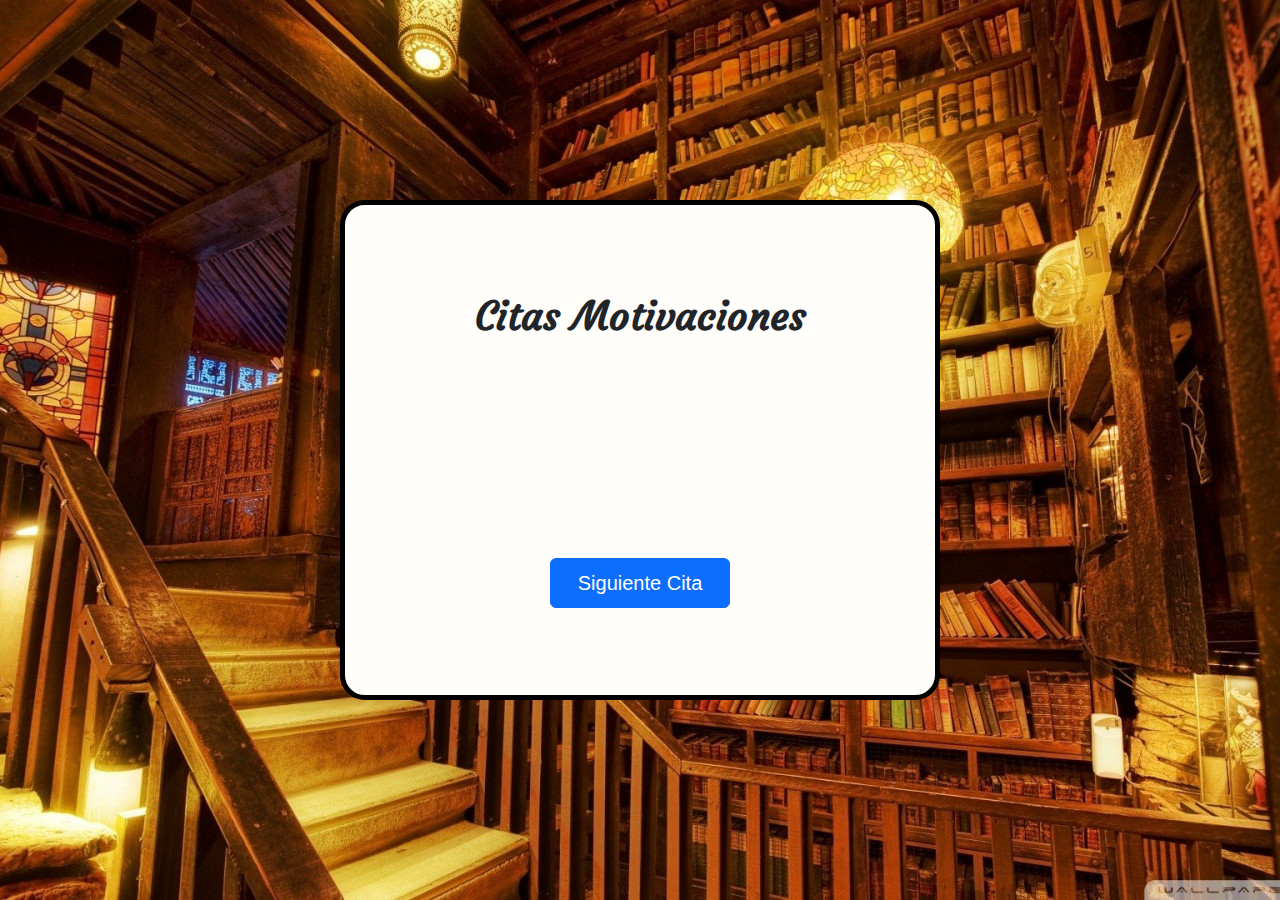
<file: Citas Aleatorias/index.html>
<!DOCTYPE html>
<html lang="es">
  <head>
    <meta charset="UTF-8" />
    <meta name="viewport" content="width=device-width, initial-scale=1.0" />
    <link rel="shortcut icon" href="./img/libro.png" type="image/x-icon" />
    <link
      href="https://cdn.jsdelivr.net/npm/bootstrap@5.3.3/dist/css/bootstrap.min.css"
      rel="stylesheet"
      integrity="sha384-QWTKZyjpPEjISv5WaRU9OFeRpok6YctnYmDr5pNlyT2bRjXh0JMhjY6hW+ALEwIH"
      crossorigin="anonymous"
    />
    <script
      src="https://cdn.jsdelivr.net/npm/bootstrap@5.3.3/dist/js/bootstrap.bundle.min.js"
      integrity="sha384-YvpcrYf0tY3lHB60NNkmXc5s9fDVZLESaAA55NDzOxhy9GkcIdslK1eN7N6jIeHz"
      crossorigin="anonymous"
    ></script>
    <link rel="preconnect" href="https://fonts.googleapis.com" />
    <link rel="preconnect" href="https://fonts.gstatic.com" crossorigin />
    <link href="https://fonts.googleapis.com/css2?family=Courgette&display=swap" rel="stylesheet" />
    <script src="citas.js" defer></script>
    <script src="script.js" defer></script>

    <link rel="stylesheet" href="style.css" />
    <title>Citas</title>
  </head>
  <body>
    <section class="contenedor contenedor-centrado">
      <h1 id="titulo" class="contenido-centrado">Citas Motivaciones</h1>
      <div class="contenedor-interno contenido-centrado">
        <p id="cita" class="contenedor-centrado"></p>
        <p id="autor" class="contenedor-centrado"></p>
        <button type="button" id="boton-cambiar-cita" class="btn btn-primary">
          Siguiente Cita
        </button>
      </div>
    </section>
  </body>
</html>
</file>
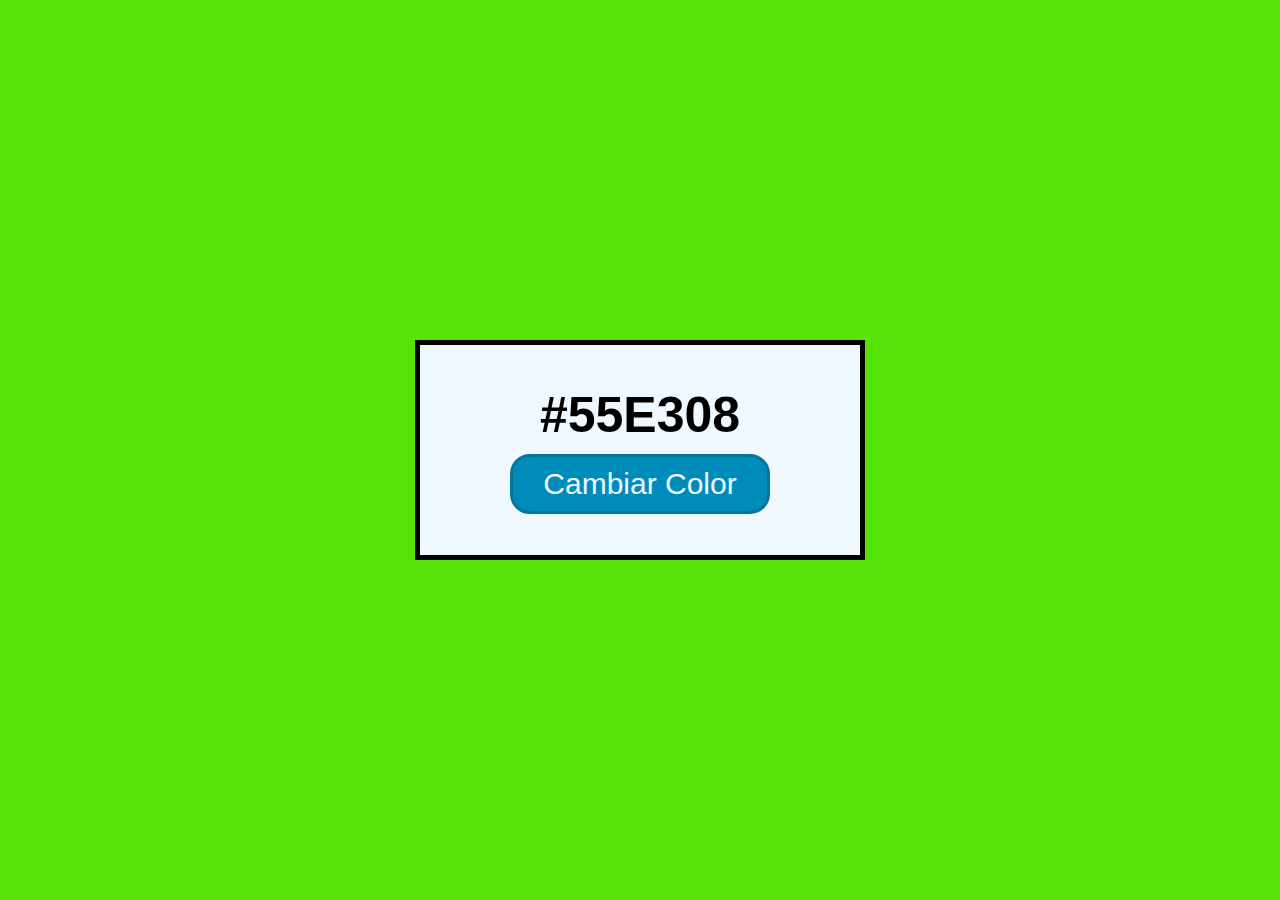
<file: Colores Hex Aleatorios/index.html>
<!DOCTYPE html>
<html lang="es">
<head>
    <meta charset="UTF-8">
    <meta name="viewport" content="width=device-width, initial-scale=1.0">
    <link rel="stylesheet" href="./css/style.css">
    <script src="./js/script.js" defer></script>
    <title>Color Hexadecimal</title>
</head>
<body class="centrar-flex">
    <section id="container" class="centrar-flex">
        <p id="color">#55E308</p>
        <button id="boton-color">Cambiar Color</button>
    </section>
</body>
</html>
</file>
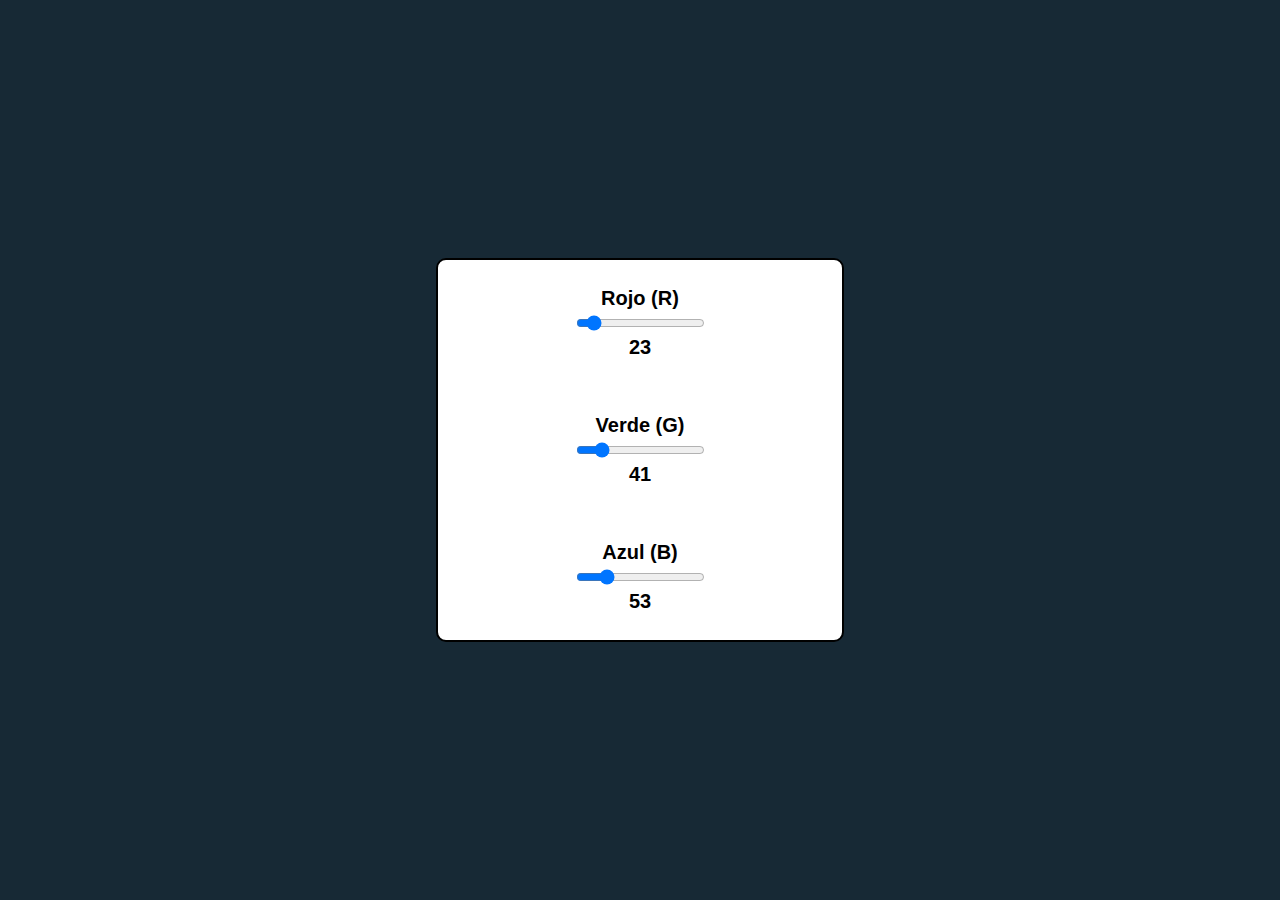
<file: Colores RGB-Sliders/index.htm>
<!DOCTYPE html>
<html lang="es">
  <head>
    <meta charset="UTF-8" />
    <meta name="viewport" content="width=device-width, initial-scale=1.0" />
    <link rel="stylesheet" href="style.css" />
    <script src="script.js" defer></script>
    <title>Color RGB</title>
  </head>
  <body>
    <section id="slider-container">
      <div>
        <label for="red">Rojo (R)</label>
        <input type="range" id="red" name="red" min="0" max="255" value="23"/>
        <p id="text-red"></p>
      </div>
      <div>
        <label for="green">Verde (G)</label>
        <input type="range" id="green" name="green" min="0" max="255" value="41" />
        <p id="text-green"></p>
      </div>
      <div>
        <label for="blue">Azul (B)</label>
        <input type="range" id="blue" name="blue" min="0" max="255" value="53"/>
        <p id="text-blue"></p>
      </div>
    </section>
  </body>
</html>
</file>
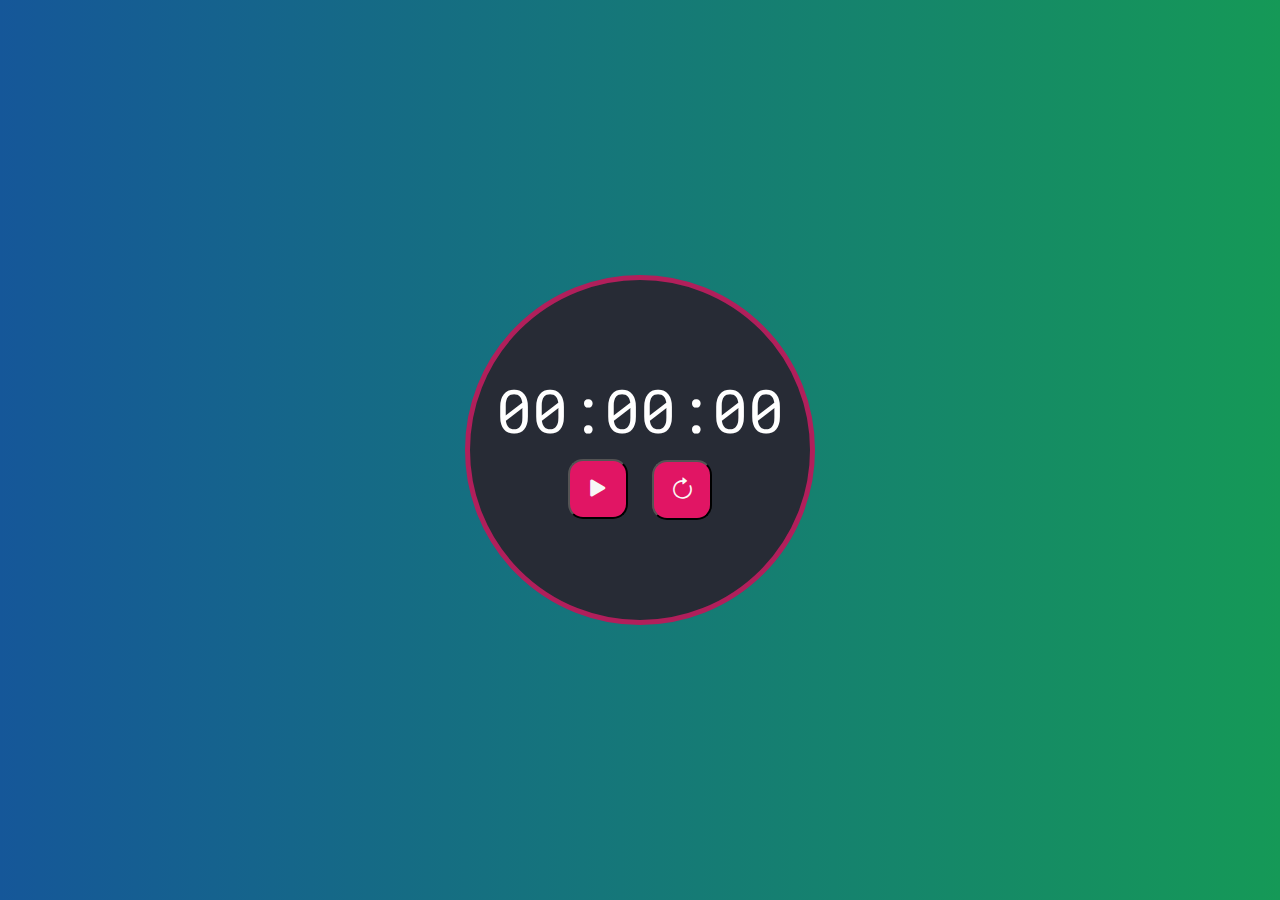
<file: Cronómetro/index.html>
<!DOCTYPE html>
<html lang="es">
  <head>
    <meta charset="UTF-8" />
    <meta name="viewport" content="width=device-width, initial-scale=1.0" />
    <link rel="preconnect" href="https://fonts.googleapis.com" />
    <link rel="preconnect" href="https://fonts.gstatic.com" crossorigin />
    <link
      href="https://fonts.googleapis.com/css2?family=Roboto+Mono:ital,wght@0,100..700;1,100..700&display=swap"
      rel="stylesheet"
    />
    <link rel="stylesheet" href="./css/style.css" />
    <script src="./js/script.js" defer></script>
    <link rel="stylesheet" href="https://cdn.jsdelivr.net/npm/bootstrap-icons@1.11.3/font/bootstrap-icons.min.css">
    <title>Cronograma</title>
  </head>
  <body>
    <main class="container-principal">
      <section class="contenedor-interno">
        <div id="cronometro">00:00:00</div>
        <section class="contenedor-botones">
          <button id="boton-start-pause" class="boton iniciar"><i class="bi bi-play-fill"></i></button>
          <button id="boton-reiniciar" class="boton"><i class="bi bi-arrow-clockwise"></i></button>
        </section>
      </section>
    </main>
  </body>
</html>
</file>
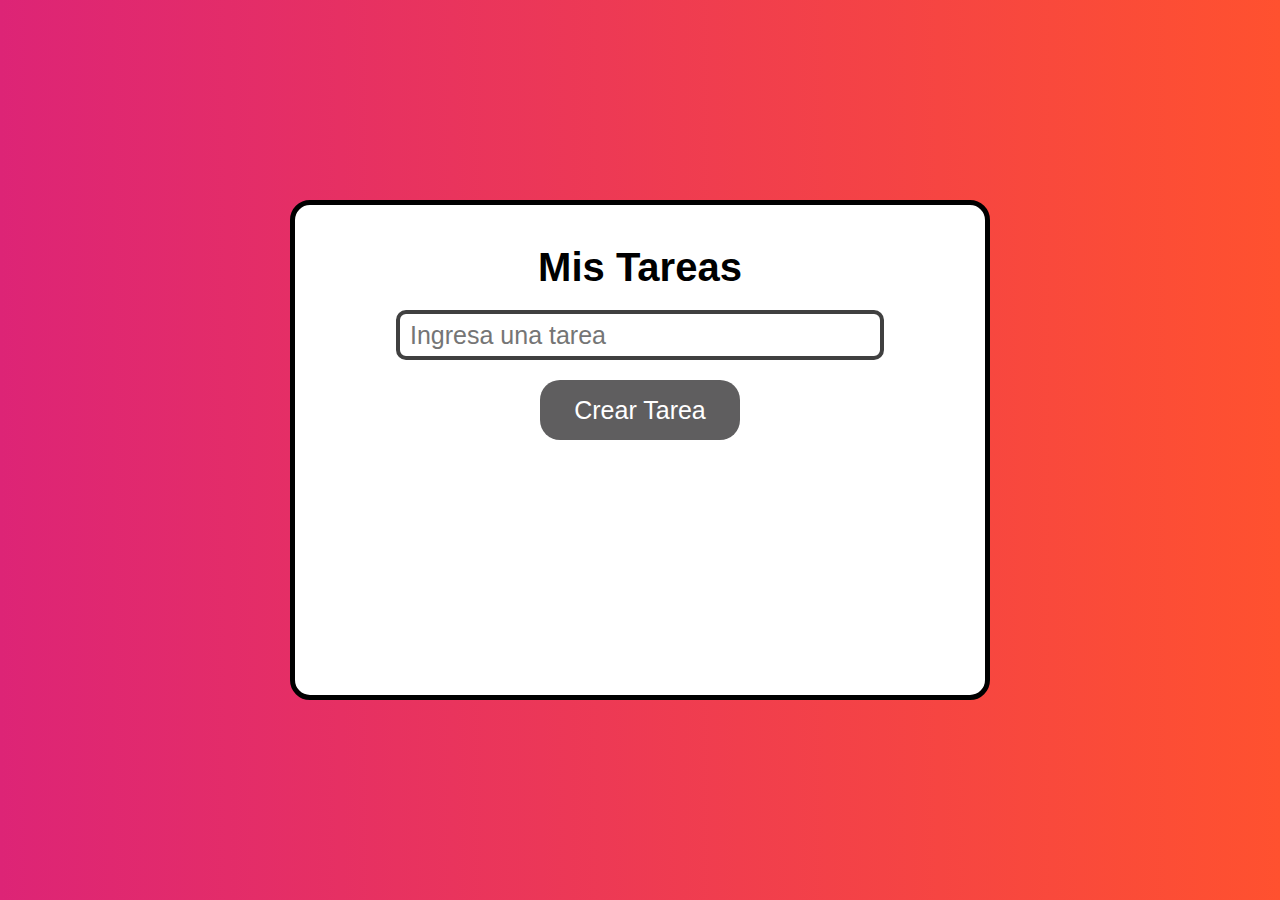
<file: Lista de Tareas Pendientes/index.html>
<!DOCTYPE html>
<html lang="es">
  <head>
    <meta charset="UTF-8" />
    <meta name="viewport" content="width=device-width, initial-scale=1.0" />
    <link
      rel="stylesheet"
      href="https://cdn.jsdelivr.net/npm/bootstrap-icons@1.11.3/font/bootstrap-icons.min.css"
    />
    <link rel="preconnect" href="https://fonts.googleapis.com" />
    <link rel="preconnect" href="https://fonts.gstatic.com" crossorigin />
   
    <link rel="stylesheet" href="./css/style.css" />

    <script src="./js/script.js" defer></script>
    <title>To do list</title>
  </head>
  <body>
    <main class="contenedor">
       
      <h1>Mis Tareas</h1>
      <input id="ingresar-tarea" placeholder="Ingresa una tarea" />
      <button type="submit">Crear Tarea</button>

      <div id="lista-de-tareas">
        <!-- Aquí se mostrará la lista de tareas -->
      </div>
    </main>
  </body>
</html>
</file>
<file: Citas Aleatorias/style.css>
*{
    margin: 0;
    padding: 0;
    box-sizing: border-box;
    font-family: Arial, Helvetica, sans-serif;
}

body{
    display: flex;
    height: 100vh;
    align-items: center;
    justify-content: center;
    text-align: center;
    background: url(./img/2.jpg) no-repeat center center/cover;
}

.contenedor-centrado{
    display: flex;
    flex-wrap: wrap;
    justify-content: center;
    align-items: center;
}

/* contenedor */
.contenedor{
    width: 80vw;
    max-width: 600px;
    min-height: 500px;
    padding: 20px;
    background-color: rgb(255, 254, 251);
    border: 5px solid black;
    border-radius: 25px ;
}

.contenedor-interno{
    width: 80%;
}

/* Contenido */
#titulo{
    width: 100%;
    font-weight: bold;
    text-align: center;
    font-family: 'Courgette', cursive;
}
#cita{
    font-size: 32px;
    width: 100%;
    display: center;
    align-items: center;
    justify-content: center;
    text-align: center;
    margin: 10px ;
}

#autor {
    width: 100%;
    font-size: 25px;
    display: flex;
    align-items: center;
    justify-content: center;
    padding: 20px;
    font-family: 'Courgette', cursive;
  }
  
  #boton-cambiar-cita {
    width: 180px;
    height: 50px;
    font-size: 20px;
  }
</file>
<file: Colores Hex Aleatorios/css/style.css>
*{
    margin: 0;
    padding: 0;
    box-sizing:border-box;
    font-family: Arial, Helvetica, sans-serif;
}

body{
    height: 100vh;
    text-align: center;
    background-color: #55E308;
}

.centrar-flex{
    display: flex;
    justify-content: center;
    align-items: center;
}

#container{
    display: flex;
    flex-direction: column;
    height: 220px;
    width: 450px;
    border: 5px solid black;
    background-color: aliceblue;
    flex-wrap: wrap;

}

#color{
    font-size: 50px;
    font-weight: bold;

}

#boton-color{
    font-size: 30px;
    color: aliceblue;
    border-radius: 20px;
    background-color: #008CBA;
    margin-top: 10px;
    padding: 10px 30px;
    border: 3px solid #05769c ;
    user-select: none;
    transition-duration: 0.4s;
    cursor: pointer;
}

#boton-color:hover{
    background-color: #08ade4;
}
</file>
<file: Colores RGB-Sliders/style.css>
*{
    margin: 0;
    padding: 0;
    box-sizing: content-box;

}

body{
    display: flex;
    justify-content: center;
    align-items: center;
    height: 100vh;
    background-color: rgb(23, 41, 53);
    font-family: Arial, Helvetica, sans-serif;
}

#slider-container{
    width: 30%;
    height: 360px;
    background-color: rgb(255, 255, 255);
    border: 2px solid black;
    border-radius: 10px;
    padding: 10px;
    display: flex;
    flex-direction: column;
    align-items: center;
    justify-content: center;
    gap: 5px; 

}

#slider-container div{
   display: flex;
   flex-direction: column;
   justify-content: center;
   align-items: center;
   margin: 25px 0 25px 0;
   text-align: center;
   font-size: 20px;
   gap: 5px;
   font-weight: bold;
}
</file>
<file: Cronómetro/css/style.css>
* {
  margin: 0;
  padding: 0;
  box-sizing: border-box;
}
/* Estilos generales */
body {
  height: 100vh;
  display: flex;
  justify-content: center;
  align-items: center;
  text-align: center;
  background: #159957; /* fallback for old browsers */
  background: -webkit-linear-gradient(to right, #155799, #159957); /* Chrome 10-25, Safari 5.1-6 */
  background: linear-gradient(
    to right,
    #155799,
    #159957
  ); /* W3C, IE 10+/ Edge, Firefox 16+, Chrome 26+, Opera 12+, Safari 7+ */
}

.container-principal{
    width: 80vw;
    max-width: 350px;
    min-height: 350px;
    display: flex;
    flex-wrap: wrap;
    justify-content: center;
    align-items: center;
    border-radius: 50%;
    background-color: #272B35;
    border: 5px solid #B11F5B;
}




/* cronometro */
#cronometro{
    width: 100%;
    font-size: 60px;
    user-select: none;
    font-family: "Roboto Mono", monospace;
    color: #fff;
    transition: all 0.2s;
}

/* Botones */
.boton{
    width: 60px;
    height: 60px;
    background-color: #E11564;
    padding: 10px;
    margin: 10px;
    border-radius: 15px;
    margin: none;
    cursor: pointer;
   
}

.boton:hover{
    background-color: #B11F5B;
}
#boton-start-pause.iniciar,
#boton-start-pause.iniciar i{
    color: #f7f7f7;
    font-size: 30px;
   
}

#boton-start-pause.pausar,
#boton-start-pause.pausar i{
    color: #E11564;
    background-color: #fdfdfd;
    font-size: 30px;
    
}


#boton-reiniciar{
    color: #faf9f6;
    font-size: 25px;
   
}
</file>
<file: Lista de Tareas Pendientes/css/style.css>
* {
  margin: 0;
  padding: 0;
  box-sizing: border-box;
  font-family: 'Roboto', sans-serif;
}

body {
  min-height: 100vh;
  display: flex;
  justify-content: center;
  align-items: center;
  text-align: center;
  padding: 40px 0;
  background: #ff512f; /* fallback for old browsers */
  background: -webkit-linear-gradient(to right, #dd2476, #ff512f); /* Chrome 10-25, Safari 5.1-6 */
  background: linear-gradient(
    to right,
    #dd2476,
    #ff512f
  ); /* W3C, IE 10+/ Edge, Firefox 16+, Chrome 26+, Opera 12+, Safari 7+ */
}

.contenedor {
  width: 700px;
  min-height: 500px;
  padding: 40px;
  background: #fff;
  border: 5px solid black;
  border-radius: 20px;
  display: flex;
  flex-direction: column;
  flex-wrap: wrap;
  align-items: center;
}

h1 {
  font-size: 2.5rem;
  font-weight: bold;
}

input {
  width: 80%;
  height: 50px;
  font-size: 25px;
  margin: 20px;
  padding: 10px;
  border: 4px solid #404040;
  border-radius: 10px;
}

button {
  width: 200px;
  height: 60px;
  font-size: 25px;

  padding: 10px;
  border: 4px solid #404040;
  border-radius: 20px;
  background: #5f5e5f;
  border: none;
  color: #fff;
  cursor: pointer;
  user-select: none;
}

button:hover {
  background: #404040;
  color: #fff;
}

#lista-de-tarea {
  width: 80%;
  margin-top: 20px;
}



.message{
  width: 100%;
  min-height: 50px;
  font-size: 25px;
  padding: 10px;
  border-radius: 10px;
  display: flex;
  align-items: center;
  justify-content: center;
  margin-top: 10px;
}

.message-add{
  color: #07840f;
  background-color: rgba(34, 239, 34, 0.4);
}
.message-delete{
  color: rgb(163, 19, 19);
  background-color: rgba(235, 51, 51, 0.4);
}
.message-warning{
  color: #8C6C10 ;
  background-color: rgba(238, 242, 23, 0.4);
}
.message-complete{
  color: #0248ed ;
  background-color: rgba(23, 147, 242, 0.4);
}
.tarea {
  width: 100%;
  min-height: 70px;
  font-size: 25px;
  padding: 10px;
  margin-top: 10px;
  color: white;
  background-color: #407ba6;
  border-radius: 10px;
  border: 2px solid black;
  display: flex;
  justify-content: space-between;
  align-items: center;
}
/* Tarea completada */
.completada{
 text-decoration: line-through;
 background-color: rgb(10, 10, 10); 
 border: none;

}

.tarea p{
    max-width: 350px;
}

/* iconos */

i{
    margin: 5px;
    padding: 10px;
    cursor: pointer;

}

.icono-completar{
    color: rgb(0, 255, 0);
}

.icono-eliminar{
    color: rgb(252, 255, 252);
}

.icono-completar:hover,
.icono-eliminar:hover{
    background-color: rgb(252, 255, 252, 0.523);
}
</file>
